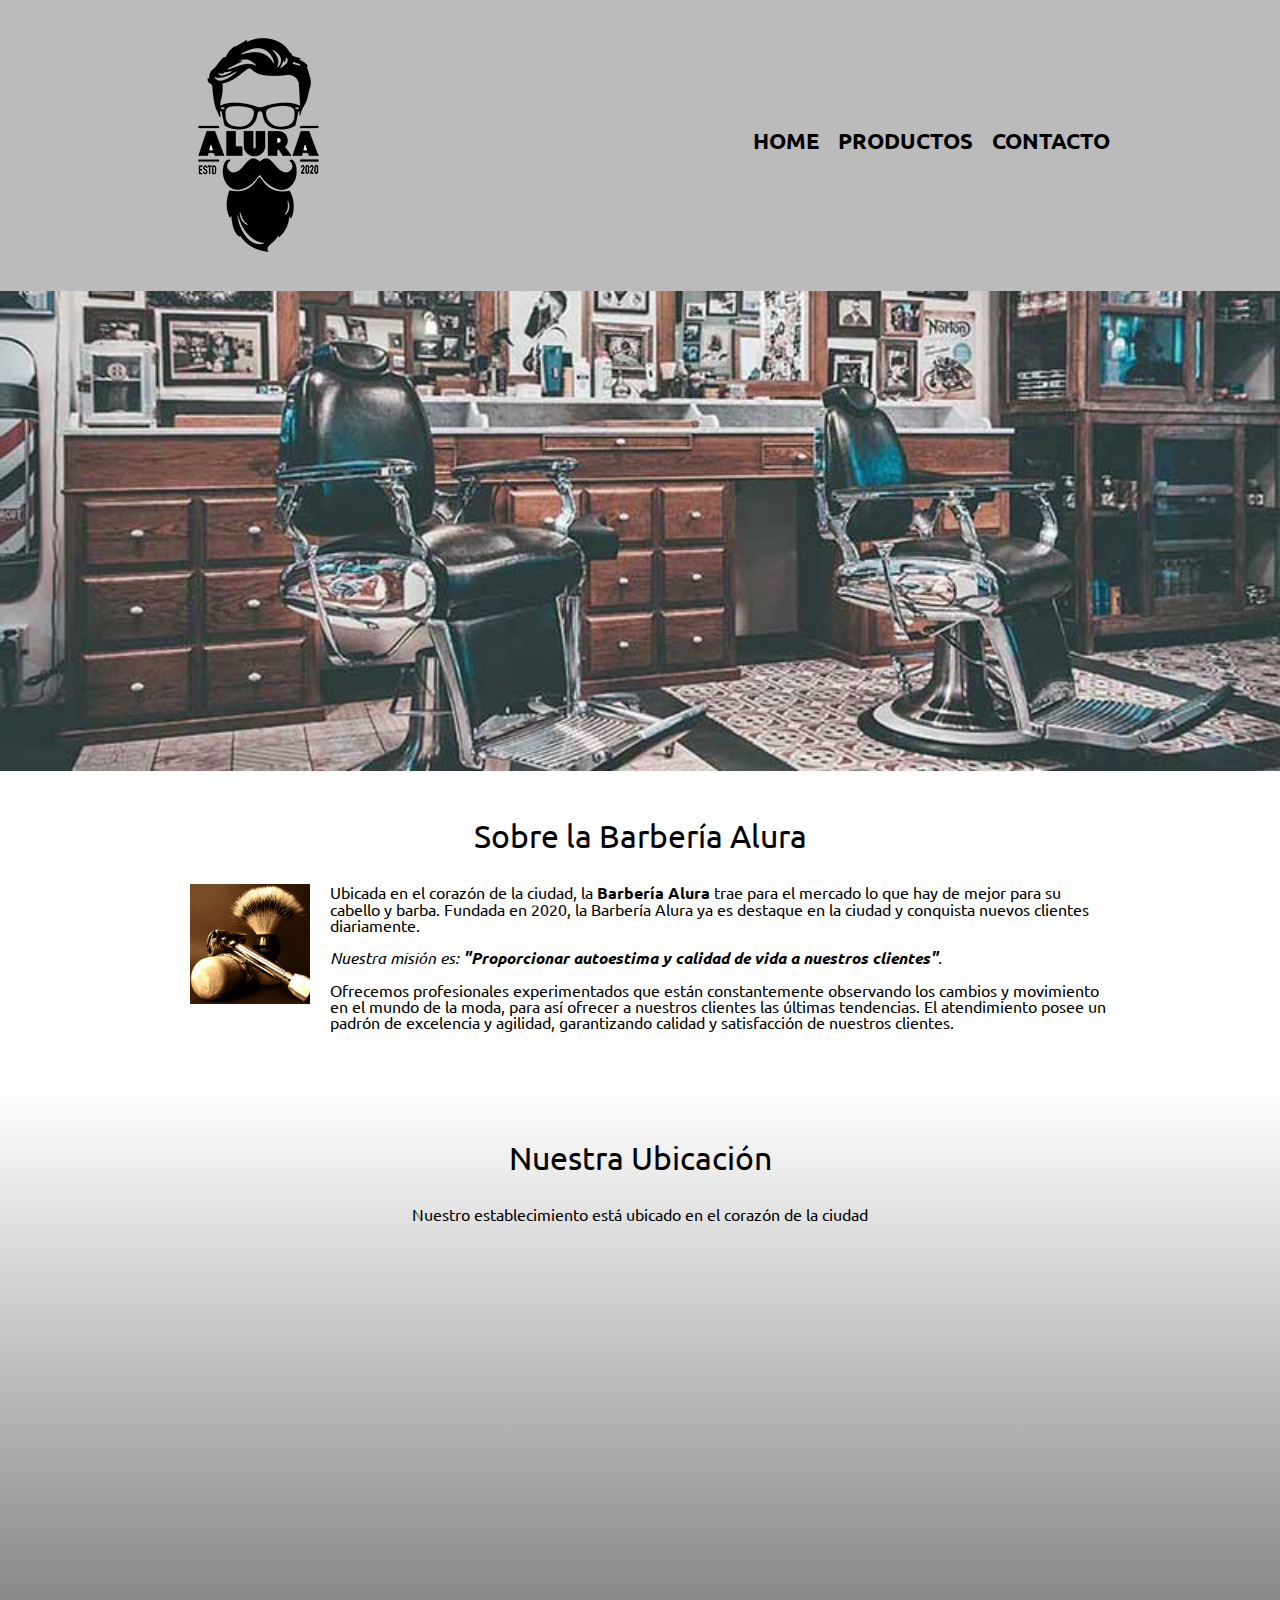
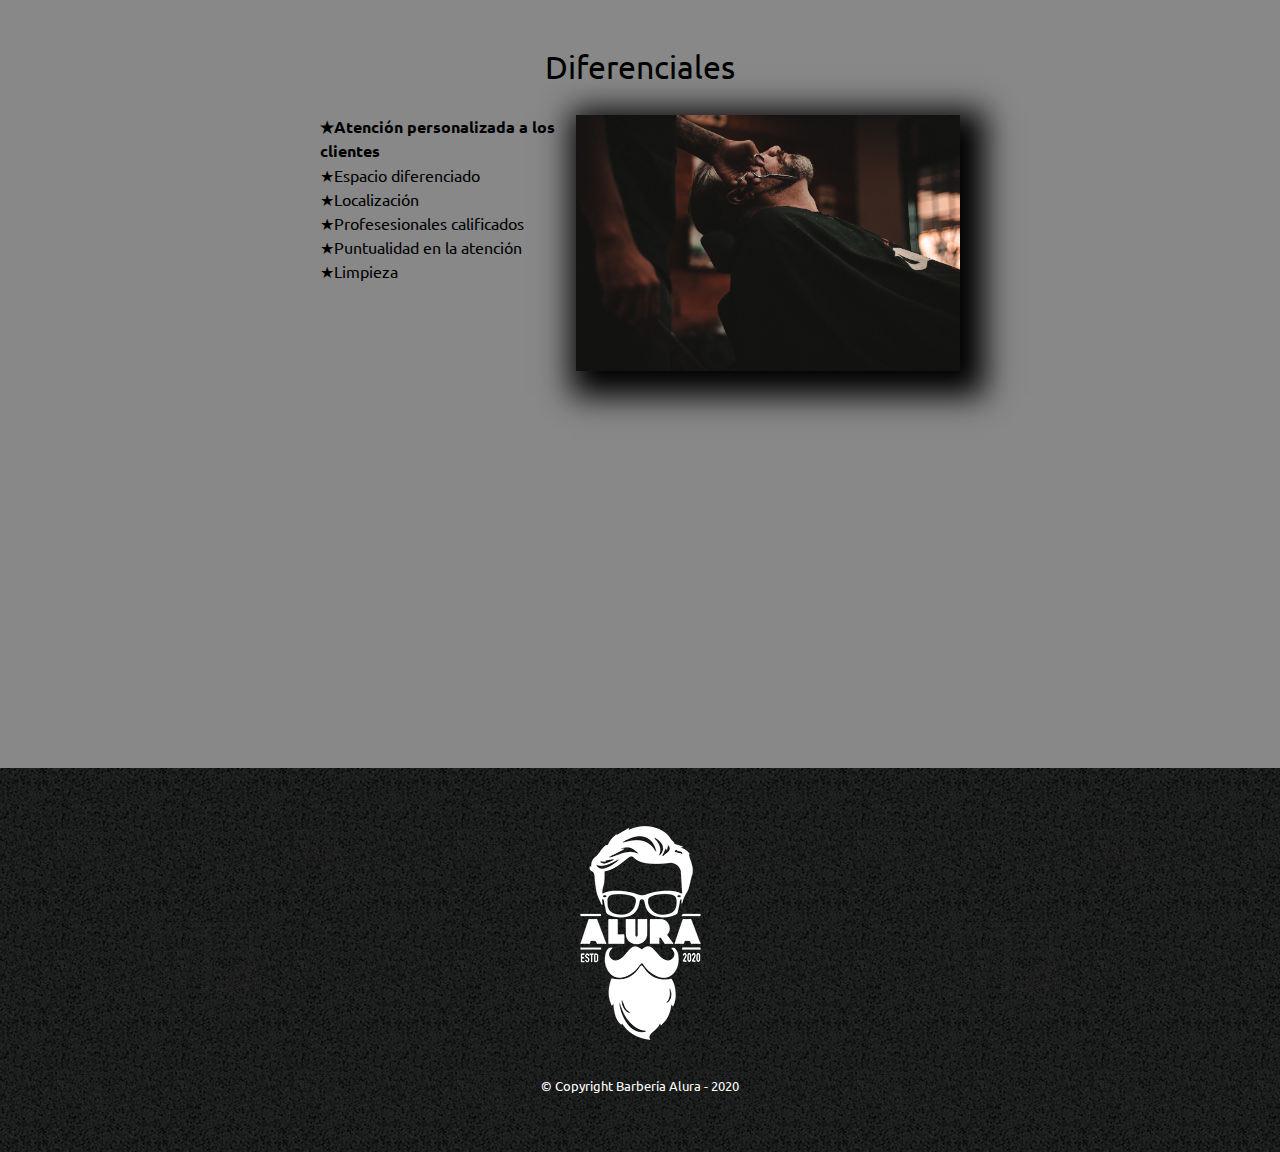
<file: index.html>
<!DOCTYPE html>

<html lang="es">
    
    <head>

        <meta charset="UTF-8">
        <meta name="viewport" content="width=device-width"> 
        <title>Barbería Alura</title>
        <link rel="stylesheet" href="reset.css">
        <link rel="stylesheet" href="style.css">
        <link rel="preconnect" href="https://fonts.googleapis.com"><link rel="preconnect" href="https://fonts.gstatic.com" crossorigin><link href="https://fonts.googleapis.com/css2?family=Montserrat:wght@300&family=Ubuntu:wght@300&display=swap" rel="stylesheet">
    
    </head>

    <body>

        <header>
            <div class="caja">
                <h1><img src="imagenes/logo.png"></h1>
                <nav>
                    <ul>
                        <li><a href="index.html">Home</a></li>
                        <li><a href="productos.html">Productos</a></li>
                        <li><a href="contacto.html">Contacto</a></li>
                    </ul>
                </nav>
            </div>
        </header>

        <img class="banner" src="banner/banner.jpg">

        <main>
            <!--<p>Parrafo Ejemplo</p>-->
            <section class="principal">

                <h2 class="titulo-principal">Sobre la Barbería Alura</h2>

                <img class="utensilios" src="imagenes/utensilios.jpg" alt="Utensillos de un barbero">
    
                <p>Ubicada en el corazón de la ciudad, la <strong>Barbería Alura</strong> trae para el mercado lo que hay de mejor para su cabello y barba. Fundada en 2020, la Barbería Alura ya es destaque en la ciudad y conquista nuevos clientes diariamente.</p>
    
                <p id="mision"><em>Nuestra misión es: <strong>"Proporcionar autoestima y calidad de vida a nuestros clientes"</strong>.</em></p>
    
                <p>Ofrecemos profesionales experimentados que están constantemente observando los cambios y movimiento en el mundo de la moda, para así ofrecer a nuestros clientes las últimas tendencias. El atendimiento posee un padrón de excelencia y agilidad, garantizando calidad y satisfacción de nuestros clientes.</p> 
    
            </section>

            <section class="mapa">
                <h3 class="titulo-principal">Nuestra Ubicación</h3>
                <p>Nuestro establecimiento está ubicado en el corazón de la ciudad</p>
                <div class="mapa-contenido">
                    <iframe src="https://www.google.com/maps/embed?pb=!1m18!1m12!1m3!1d3282.340276120852!2d-58.59466628435535!3d-34.64610846725017!2m3!1f0!2f0!3f0!3m2!1i1024!2i768!4f13.1!3m3!1m2!1s0x95bcc784f1c600ed%3A0x12f444090d7fb040!2sComputaci%C3%B3n%20UniData%20Haedo!5e0!3m2!1ses!2sar!4v1672750232647!5m2!1ses!2sar" width="100%" height="300" style="border:0;" allowfullscreen="" loading="lazy" referrerpolicy="no-referrer-when-downgrade"></iframe>
                </div>
            </section>
    
            <section class="diferenciales">
    
                <h3 class="titulo-principal">Diferenciales</h3>

                <div class="contenido-diferenciales">
                    <ul class="lista-diferenciales">
                        <li class="items">Atención personalizada a los clientes</li>
                        <li class="items">Espacio diferenciado</li>
                        <li class="items">Localización</li>
                        <li class="items">Profesesionales calificados</li>
                        <li class="items">Puntualidad en la atención</li>
                        <li class="items">Limpieza</li>
                    </ul><img src="diferenciales/diferenciales.jpg" class="imagen-diferenciales">
                </div>
                <div class="video">
                    <iframe width="100%" height="315" src="https://www.youtube.com/embed/wcVVXUV0YUY" title="YouTube video player" frameborder="0" allow="accelerometer; autoplay; clipboard-write; encrypted-media; gyroscope; picture-in-picture" allowfullscreen></iframe>
                </div>
            </section>
        </main>
                
        <footer>
            <img src="imagenes/logo-blanco.png">
            <p class="copyright">&copy Copyright Barbería Alura - 2020</p>
        </footer>
            
    </body>
</html>
</file>
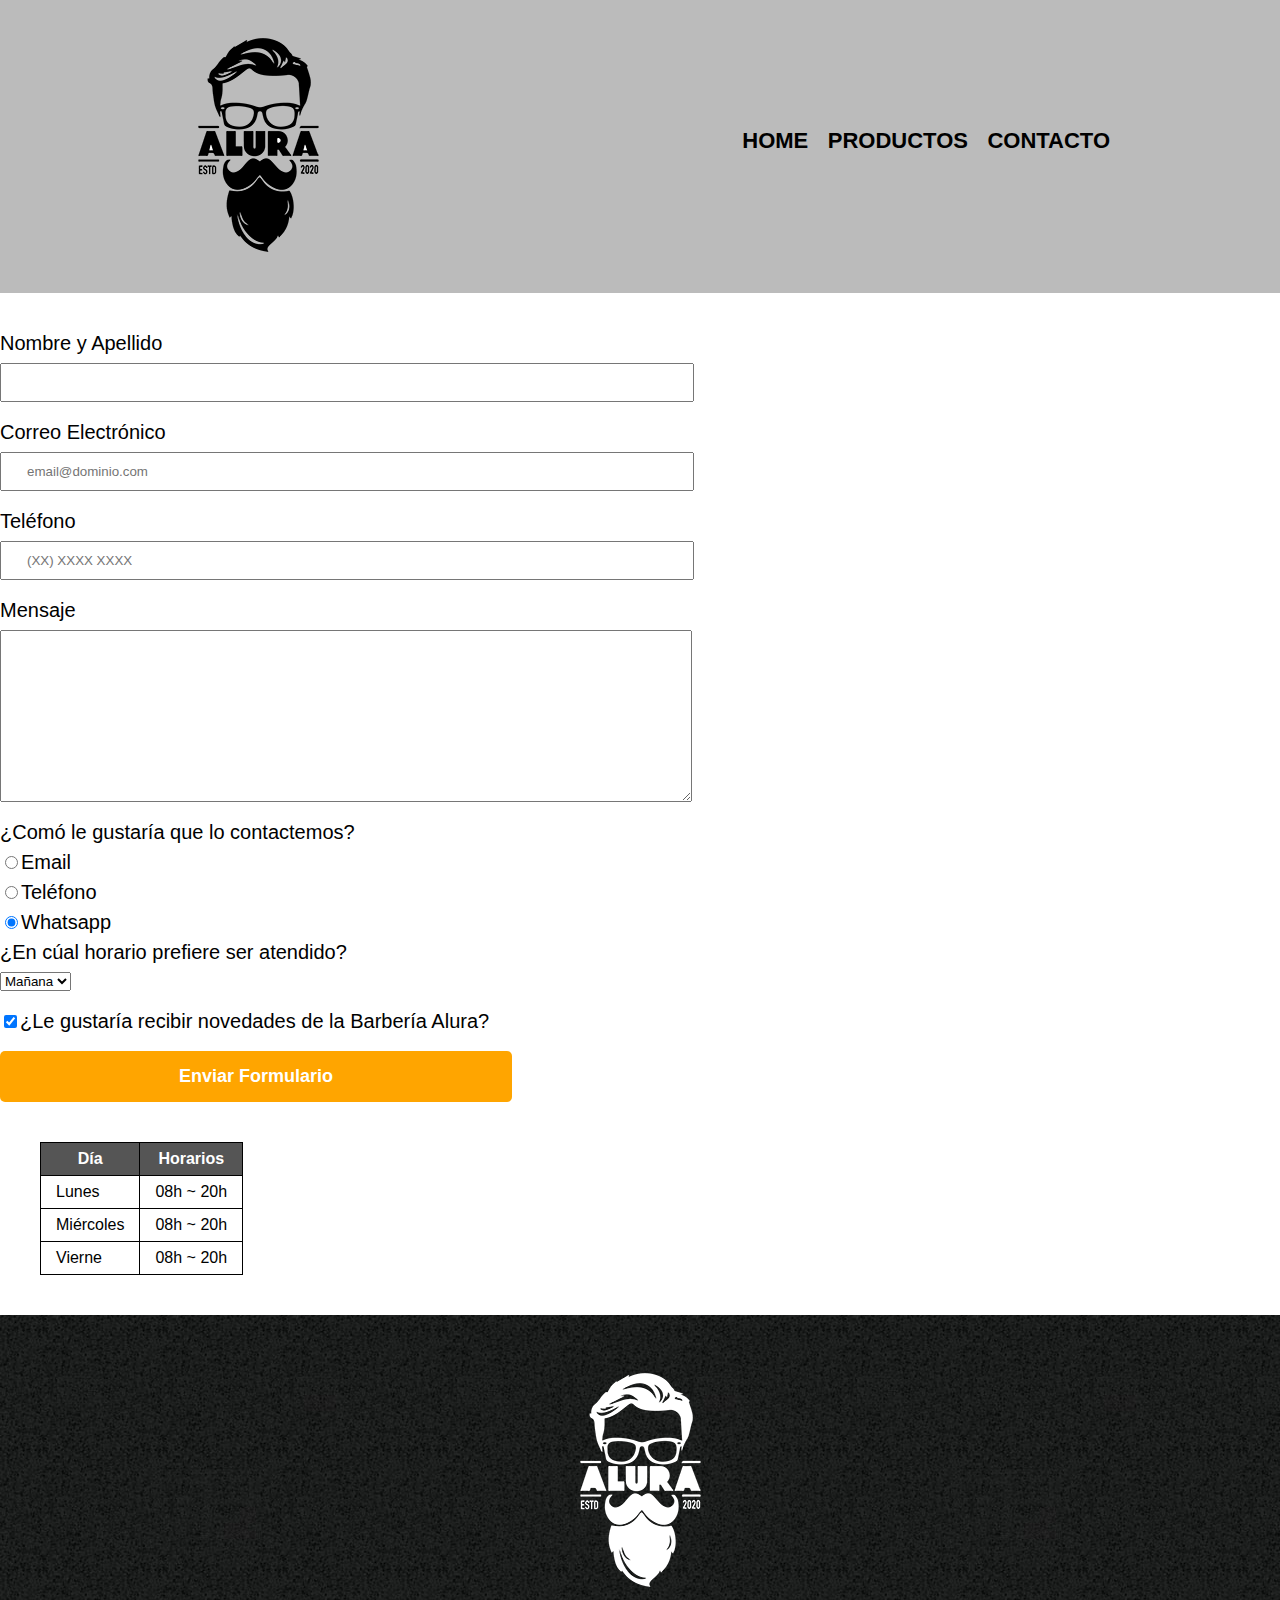
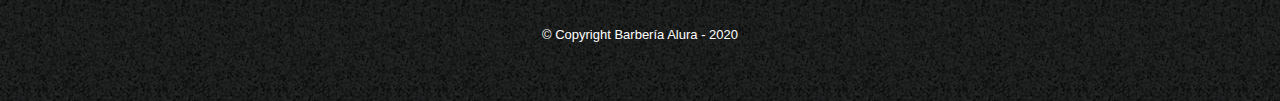
<file: contacto.html>
<!DOCTYPE html>

<html>
    <head>
        <meta charset="UTF-8">
        <title>Contacto - Barbería Alura</title>
        <link rel="stylesheet" href="reset.css">
        <link rel="stylesheet" href="style.css">
    </head>
    <body>
        <header>
            <div class="caja">
                <h1><img src="imagenes/logo.png" alt="Logo de la Barberia Alura"></h1>
                <nav>
                    <ul>
                        <li><a href="index.html">Home</a></li>
                        <li><a href="productos.html">Productos</a></li>
                        <li><a href="contacto.html">Contacto</a></li>
                    </ul>
                </nav>
            </div>
        </header>
        <main>
            <form>
                <label for="nombreapellido">Nombre y Apellido</label>
                <input type="text" id="nombreapellido" class="input-padron" required>

                <label for="correoelectronico">Correo Electrónico</label>
                <input type="email" id="correoelectronico" class="input-padron" required placeholder="email@dominio.com">

                <label for="telefono">Teléfono</label>
                <input type="tel" id="telefono" class="input-padron" required placeholder="(XX) XXXX XXXX">

                <label for="mensaje">Mensaje</label>
                <textarea cols="70" rows="10" id="mensaje" class="input-padron" required></textarea>
                <fieldset>
                    <legend>¿Comó le gustaría que lo contactemos?</legend>

                    <label for="radio-email"><input type="radio" name="contacto" value="email" id="radio-email">Email</label>
                    
    
                    <label for="radio-telefono"><input type="radio" name="contacto" value="telefono" id="radio-telefono">Teléfono</label>
                    
    
                    <label for="radio-whatsapp"><input type="radio" name="contacto" value="whatsapp" id="radio-whatsapp" checked>Whatsapp</label>
                    

                </fieldset>

                <fieldset>
                    <legend>¿En cúal horario prefiere ser atendido?</legend>
                <select>
                    <option>Mañana</option>
                    <option>Tarde</option>
                    <option>Noche</option>
                </select>
                </fieldset>
             
                <label class="checkbox"><input type="checkbox" checked>¿Le gustaría recibir novedades de la Barbería Alura?</label>
             
                <input type="submit" value="Enviar Formulario" class="enviar">

            </form>
            <table>
                <thead>
                    <tr>
                        <th>Día</th>
                        <th>Horarios</th>
                    </tr>
                </thead>
                <tbody>
                    <tr>
                        <td>Lunes</td>
                        <td>08h ~ 20h</td>
                    </tr>
                    <tr>
                        <td>Miércoles</td>
                        <td>08h ~ 20h</td>
                    </tr>
                    <tr>
                        <td>Vierne</td>
                        <td>08h ~ 20h</td>
                    </tr>
                </tbody>
            </table>
        </main>
        <footer>
            <img src="imagenes/logo-blanco.png" alt="Logo de la Barberia Alura">
            <p class="copyright">&copy Copyright Barbería Alura - 2020</p>
        </footer>
    </body>
</html>
</file>
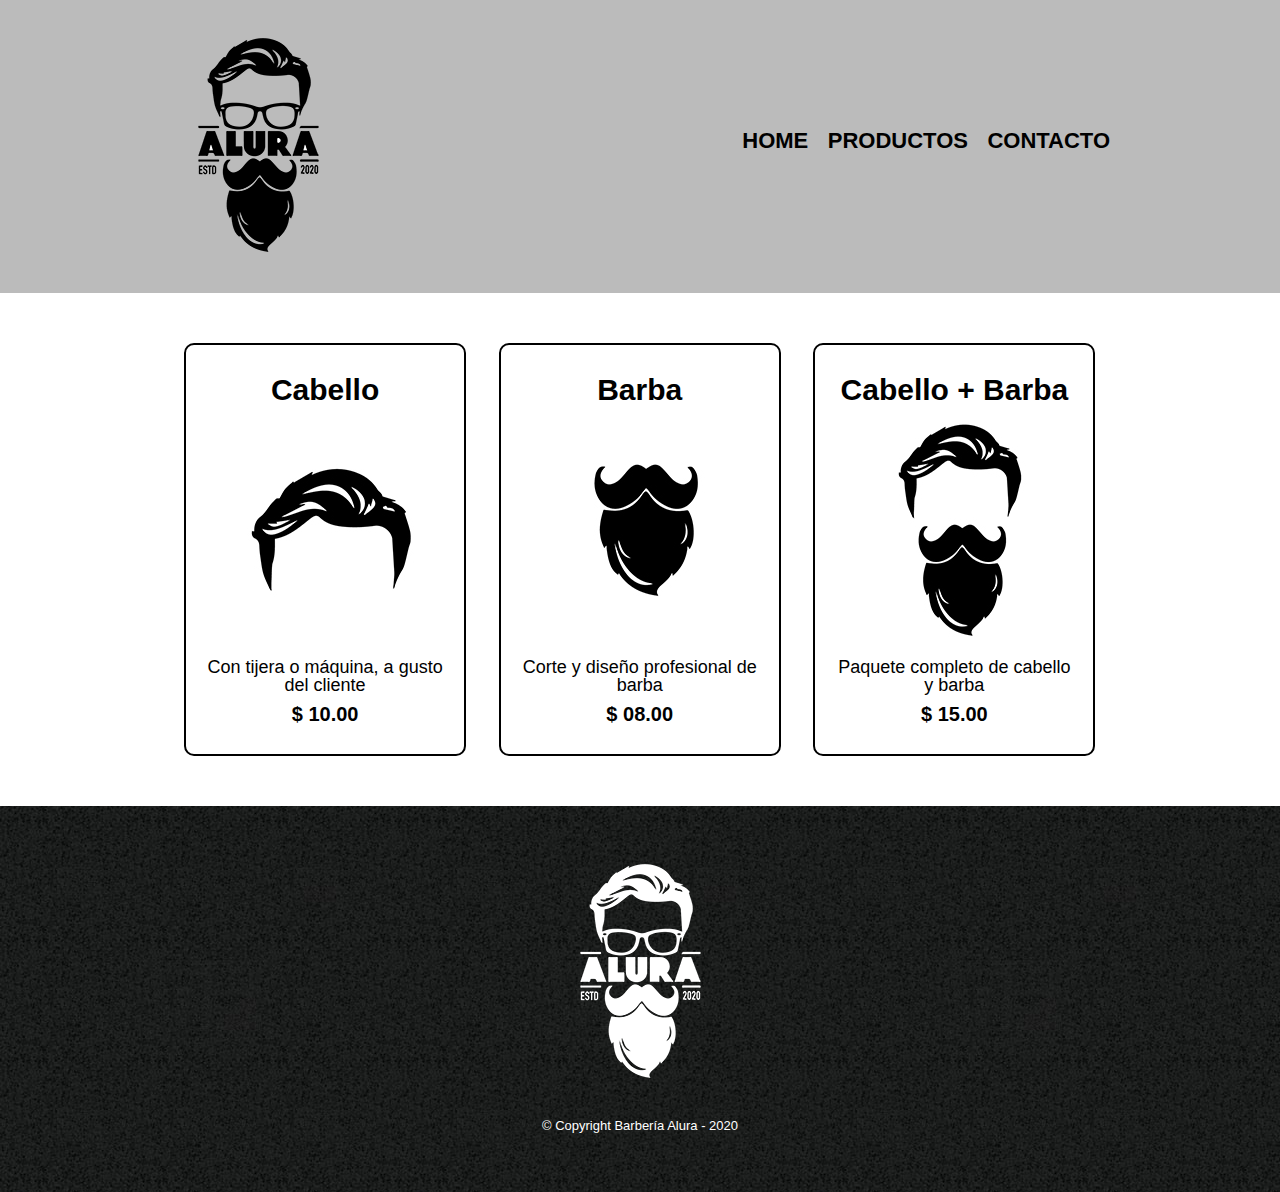
<file: productos.html>
<!DOCTYPE html>

<html>
    <head>
        <meta charset="UTF-8">
        <title>Productos - Barbería Alura</title>
        <link rel="stylesheet" href="reset.css">
        <link rel="stylesheet" href="style.css">
    </head>
    <body>
        <header>
            <div class="caja">
                <h1><img src="imagenes/logo.png"></h1>
                <nav>
                    <ul>
                        <li><a href="index.html">Home</a></li>
                        <li><a href="productos.html">Productos</a></li>
                        <li><a href="contacto.html">Contacto</a></li>
                    </ul>
                </nav>
            </div>
        </header>

        <main>
            <ul class="productos">
                <li>
                    <h2>Cabello</h2>
                    <img src="imagenes/cabello.jpg">
                    <p class="producto-descripcion">Con tijera o máquina, a gusto del cliente</p>
                    <p class="producto-precio">$ 10.00</p>
                </li>
                <li>
                    <h2>Barba</h2>
                    <img src="imagenes/barba.jpg">
                    <p class="producto-descripcion">Corte y diseño profesional de barba</p>
                    <p class="producto-precio">$ 08.00</p>
                </li>
                <li>
                    <h2>Cabello + Barba</h2>
                    <img src="imagenes/cabello+barba.jpg">
                    <p class="producto-descripcion">Paquete completo de cabello y barba</p>
                    <p class="producto-precio">$ 15.00</p>
                </li>
            </ul>
        </main>

        <footer>
            <img src="imagenes/logo-blanco.png">
            <p class="copyright">&copy Copyright Barbería Alura - 2020</p>
        </footer>
    </body>
</html>
</file>
<file: style.css>
body{
    font-family: 'Montserrat', sans-serif;
    font-family: 'Ubuntu', sans-serif;
}

header {
    background-color: #BBBBBB;
    padding: 20px 0;
}

.caja{
    width: 940px;
    position: relative;
    margin: 0 auto;
}

nav{
    position: absolute;
    top:110px;
    right: 0;
}

nav li{
    display: inline;
    margin: 0 0 0 15px;
}

nav a{
    text-transform: uppercase;
    color: #000000;
    font-weight: bold;
    font-size: 22px;
    text-decoration: none;
}

nav a:hover{
    color: #c78c19;
    text-decoration: underline;
}

.productos{
    width: 940px;
    margin: 0 auto;
    padding: 50px;
}


.productos li{
    display: inline-block;
    text-align: center;
    width: 30%;
    vertical-align: top;
    margin: 0 1.5%;
    padding: 30px 20px;
    box-sizing: border-box;
    border: 2px solid #000000;
    border-radius: 10px;
}

.productos li:hover{
    border-color:#c78c19;
}

.productos li:active{
    border-color:#088c19;
}

.productos h2{
    font-size: 30px;
    font-weight: bold;
}

.productos li:hover h2{
    font-size: 33px;
}

.producto-descripcion{
    font-size: 18px;
}

.producto-precio{
    font-size: 20px;
    font-weight: bold;
    margin-top:10px;
}

footer{
    text-align: center;
    background: url(imagenes/bg.jpg);
    padding:40px;
}

.copyright{
    color:#FFFFFF;
    font-size: 13px;
    margin:20px;
}

form{
    margin: 40px 0px;
}

form label, form legend{
    display: block;
    font-size: 20px;
    margin: 0px 0px 10px;

}

.input-padron{
    display: block;
    margin: 0px 0px 20px;
    padding: 10px 25px;
    width: 50%;
}

.checkbox{
    margin: 20px 0px;
}

.enviar{
    width: 40%;
    padding: 15px 0;
    font-size: 18px;
    font-weight: bold;
    color: white;
    background: orange;
    border: none;
    border-radius: 5px;
    transition: 1s all;
    cursor: pointer;
}

.enviar:hover{
    background: darkorange;
    transform: scale(1.20);
    
}

table{
    margin: 40px 40px;
}

thead{
    background: #555555;
    color: white;
    font-weight: bold;
}

td, th{
    border: 1px solid #000000;
    padding: 8px 15px;
}

/*CSS para nuestra home*/

.banner{
    width: 100%;
}

/*main > p{
    background: red; PARA HIJOS DIRECTOS DEL MAIN
}

img + p{
    background: yellow; PARA ACCEDER AL PRIMER P (HERMANO) DESPUES DE LA IMG
}

img ~ p{
    background: green; PARA TODAS LAS P (HERMANOS) DESPUES DE LA IMG
}

.principal p:not(#mision){ PARA TODOS LOS P MENOS AL QUE TENGA EL ID MISION
    background: orange;
}*/

.principal{
    padding: 3em 0;
    background: #FEFEFE;
    width: 940px;
    margin: 0 auto;
}

.titulo-principal{
    text-align: center;
    font-size: 2em;
    margin: 0 0 1em;
    clear: left;
    /*color: rgba(0, 0, 0, 0.3);*/
    /*text-shadow: 2px 2px 10px red; sombras en texto*/
}

/*.titulo-principal:first-letter{
    font-weight: bold;
}

.titulo-principal:after{
    content: "]";
}

.titulo-principal:before{
    content: "[";
}

p:first-line{
    font-style: italic;
}*/

.principal p{
    margin: 0 0 1em;
}

.principal strong{
    font-weight: bold;
}

.principal em{
    font-style: italic;
}

.utensilios{
    width: 120px;
    float: left;
    margin: 0 20px 20px;
}

.mapa{
    padding: 3em 0;
    background: linear-gradient(#FEFEFE, #888888);
}

.mapa p{
    margin: 0 0 2em;
    text-align: center;
}

.mapa-contenido{
    width: 940px;
    margin: 0 auto;
}

.diferenciales{
    padding: 3em 0;
    background: #888888;
    /*box-shadow: inset 0 0 30Px red; sombra interna*/
}

.contenido-diferenciales{
    width: 640px;
    margin: 0 auto;
}

.lista-diferenciales{
    width: 40%;
    display: inline-block;
    vertical-align: top;
}

.items{
    line-height: 1.5;
}

.items:before{
    content: "★";
}

.items:first-child{
    font-weight: bold;
}

.imagen-diferenciales{
    width: 60%;
    transition: 40ms;
    box-shadow: 10px 10px 30px 15px #000000;
}

.imagen-diferenciales:hover{
    opacity: 0.3;
}

.video{
    width: 560px;
    margin: 1em auto;
}

@media screen and (max-width:480px){

    h1{
        text-align: center;
    }

    nav{
        position: static;
    }

    .caja, .principal, .mapa-contenido, .contenido-diferenciales, .video{
        width: auto;
    }

    .lista-diferenciales, .imagen-diferenciales{
        width: 100%;
    }
    
}
</file>
